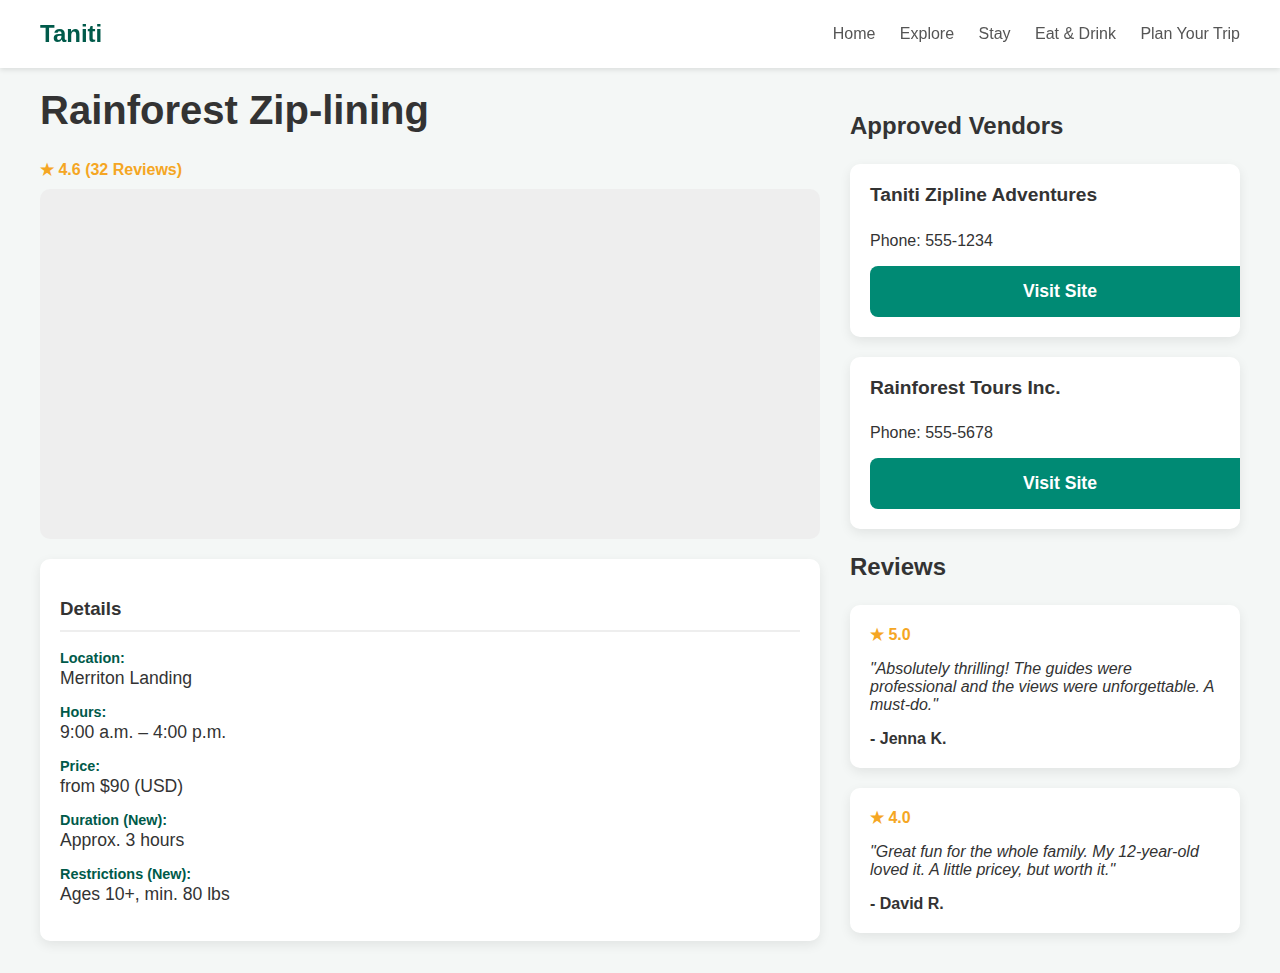
<file: activity.html>
<!DOCTYPE html>
<html lang="en">
<head>
    <meta charset="UTF-8">
    <meta name="viewport" content="width=device-width, initial-scale=1.0">
    <title>Rainforest Zip-lining - Taniti</title>
    <link rel="stylesheet" href="style.css">
</head>
<body>

    <header>
        <div class="logo">Taniti</div>
        <nav>
            <a href="index.html">Home</a>
            <a href="explore.html">Explore</a>
            <a href="#">Stay</a>
            <a href="#">Eat & Drink</a>
            <a href="#">Plan Your Trip</a>
        </nav>
    </header>

    <main class="container">
        <div class="activity-detail-grid">
            <div class="activity-main">
                <h1>Rainforest Zip-lining</h1>
                <div class="rating">★ 4.6 (32 Reviews)</div>
                <div class="activity-gallery"></div>
                
                <div class="details-list">
                    <h3>Details</h3>
                    <ul>
                        <li>
                            <strong>Location:</strong>
                            Merriton Landing
                        </li>
                        <li>
                            <strong>Hours:</strong>
                            9:00 a.m. – 4:00 p.m.
                        </li>
                        <li>
                            <strong>Price:</strong>
                            from $90 (USD)
                        </li>
                        <li>
                            <strong>Duration (New):</strong>
                            Approx. 3 hours
                        </li>
                        <li>
                            <strong>Restrictions (New):</strong>
                            Ages 10+, min. 80 lbs
                        </li>
                    </ul>
                </div>
            </div>

            <div class="activity-sidebar">
                <h3>Approved Vendors</h3>
                <div class="vendor-card">
                    <h4>Taniti Zipline Adventures</h4>
                    <p>Phone: 555-1234</p>
                    <a href="#" class="btn-primary">Visit Site</a>
                </div>
                <div class="vendor-card">
                    <h4>Rainforest Tours Inc.</h4>
                    <p>Phone: 555-5678</p>
                    <a href="#" class="btn-primary">Visit Site</a>
                </div>

                <h3>Reviews</h3>
                <div class="review-card">
                    <div class="rating">★ 5.0</div>
                    <p>"Absolutely thrilling! The guides were professional and the views were unforgettable. A must-do."</p>
                    <div class="reviewer">- Jenna K.</div>
                </div>
                <div class="review-card">
                    <div class="rating">★ 4.0</div>
                    <p>"Great fun for the whole family. My 12-year-old loved it. A little pricey, but worth it."</p>
                    <div class="reviewer">- David R.</div>
                </div>
            </div>
        </div>
    </main>

</body>
</html>
</file>
<file: style.css>
/* General & Body */
body {
    font-family: -apple-system, BlinkMacSystemFont, "Segoe UI", Roboto, Helvetica, Arial, sans-serif;
    margin: 0;
    padding: 0;
    background-color: #f4f7f6;
    color: #333;
}

.container {
    max-width: 1200px;
    margin: 0 auto;
    padding: 20px;
}

/* Header & Navigation */
header {
    display: flex;
    justify-content: space-between;
    align-items: center;
    padding: 20px 40px;
    background-color: #fff;
    box-shadow: 0 2px 5px rgba(0,0,0,0.1);
    position: sticky;
    top: 0;
    z-index: 100;
}

header .logo {
    font-size: 1.5rem;
    font-weight: bold;
    color: #005a4a;
}

header nav a {
    margin-left: 20px;
    text-decoration: none;
    color: #555;
    font-weight: 500;
}

header nav a:hover {
    color: #008a74;
}

/* Homepage */
.hero {
    height: 80vh;
    background: #333;
    display: flex;
    flex-direction: column;
    justify-content: center;
    align-items: center;
    color: white;
    text-align: center;
}

.hero h1 {
    font-size: 3.5rem;
    margin-bottom: 20px;
}

.search-bar {
    width: 60%;
    max-width: 600px;
    padding: 15px 25px;
    border: none;
    border-radius: 50px;
    font-size: 1.1rem;
}

.visual-nav, .top-rated {
    padding: 40px 20px;
    text-align: center;
}

.visual-nav h2, .top-rated h2 {
    font-size: 2rem;
    margin-bottom: 30px;
}

.nav-grid, .card-grid {
    display: grid;
    grid-template-columns: repeat(auto-fit, minmax(250px, 1fr));
    gap: 20px;
}

.nav-card, .activity-card, .vendor-card, .review-card {
    background-color: #fff;
    border-radius: 10px;
    box-shadow: 0 4px 12px rgba(0,0,0,0.08);
    overflow: hidden;
    text-decoration: none;
    color: #333;
    transition: transform 0.2s ease-in-out;
}

.nav-card:hover, .activity-card:hover {
    transform: translateY(-5px);
}

.nav-card img, .activity-card img {
    width: 100%;
    height: 200px;
    object-fit: cover;
}

.nav-card h3, .activity-card-content h3 {
    margin: 0;
    font-size: 1.25rem;
}

.activity-card-content {
    padding: 20px;
}

.rating {
    color: #f5a623;
    font-weight: bold;
    margin-bottom: 10px;
}

.tags {
    margin-top: 10px;
}

.tag {
    display: inline-block;
    background-color: #e0f2f1;
    color: #005a4a;
    padding: 5px 10px;
    border-radius: 15px;
    font-size: 0.8rem;
    font-weight: 500;
}

/* Explore Page */
.explore-header {
    text-align: center;
    margin-bottom: 30px;
}

.filter-buttons {
    text-align: center;
    margin-bottom: 30px;
}

.filter-btn {
    background-color: #fff;
    border: 1px solid #ccc;
    padding: 10px 20px;
    border-radius: 20px;
    margin: 0 5px;
    cursor: pointer;
    font-size: 0.9rem;
}

.filter-btn.active, .filter-btn:hover {
    background-color: #005a4a;
    color: white;
    border-color: #005a4a;
}

/* Activity Detail Page */
.activity-detail-grid {
    display: grid;
    grid-template-columns: 2fr 1fr;
    gap: 30px;
}

.activity-main h1 {
    font-size: 2.5rem;
    margin-top: 0;
}

.activity-gallery {
    width: 100%;
    height: 350px;
    background: #eee url('https://placehold.co/800x400/008a74/fff?text=Zip-lining+Gallery') no-repeat center center/cover;
    border-radius: 10px;
    margin-bottom: 20px;
}

.details-list {
    background-color: #fff;
    padding: 20px;
    border-radius: 10px;
    box-shadow: 0 4px 12px rgba(0,0,0,0.08);
}

.details-list h3 {
    border-bottom: 2px solid #eee;
    padding-bottom: 10px;
}

.details-list ul {
    list-style: none;
    padding-left: 0;
}

.details-list li {
    font-size: 1.1rem;
    margin-bottom: 15px;
}

.details-list li strong {
    color: #005a4a;
    display: block;
    font-size: 0.9rem;
    margin-bottom: 2px;
}

.activity-sidebar h3 {
    font-size: 1.5rem;
}

.vendor-card, .review-card {
    margin-bottom: 20px;
    padding: 20px;
}

.vendor-card h4 {
    margin-top: 0;
    font-size: 1.2rem;
}

.btn-primary {
    display: block;
    width: 100%;
    text-align: center;
    background-color: #008a74;
    color: white;
    padding: 15px;
    border-radius: 8px;
    text-decoration: none;
    font-weight: bold;
    font-size: 1.1rem;
    transition: background-color 0.2s;
}

.btn-primary:hover {
    background-color: #005a4a;
}

.review-card p {
    font-style: italic;
}

.review-card .rating {
    margin-bottom: 5px;
}

.review-card .reviewer {
    font-weight: bold;
    margin-top: 10px;
}
</file>
